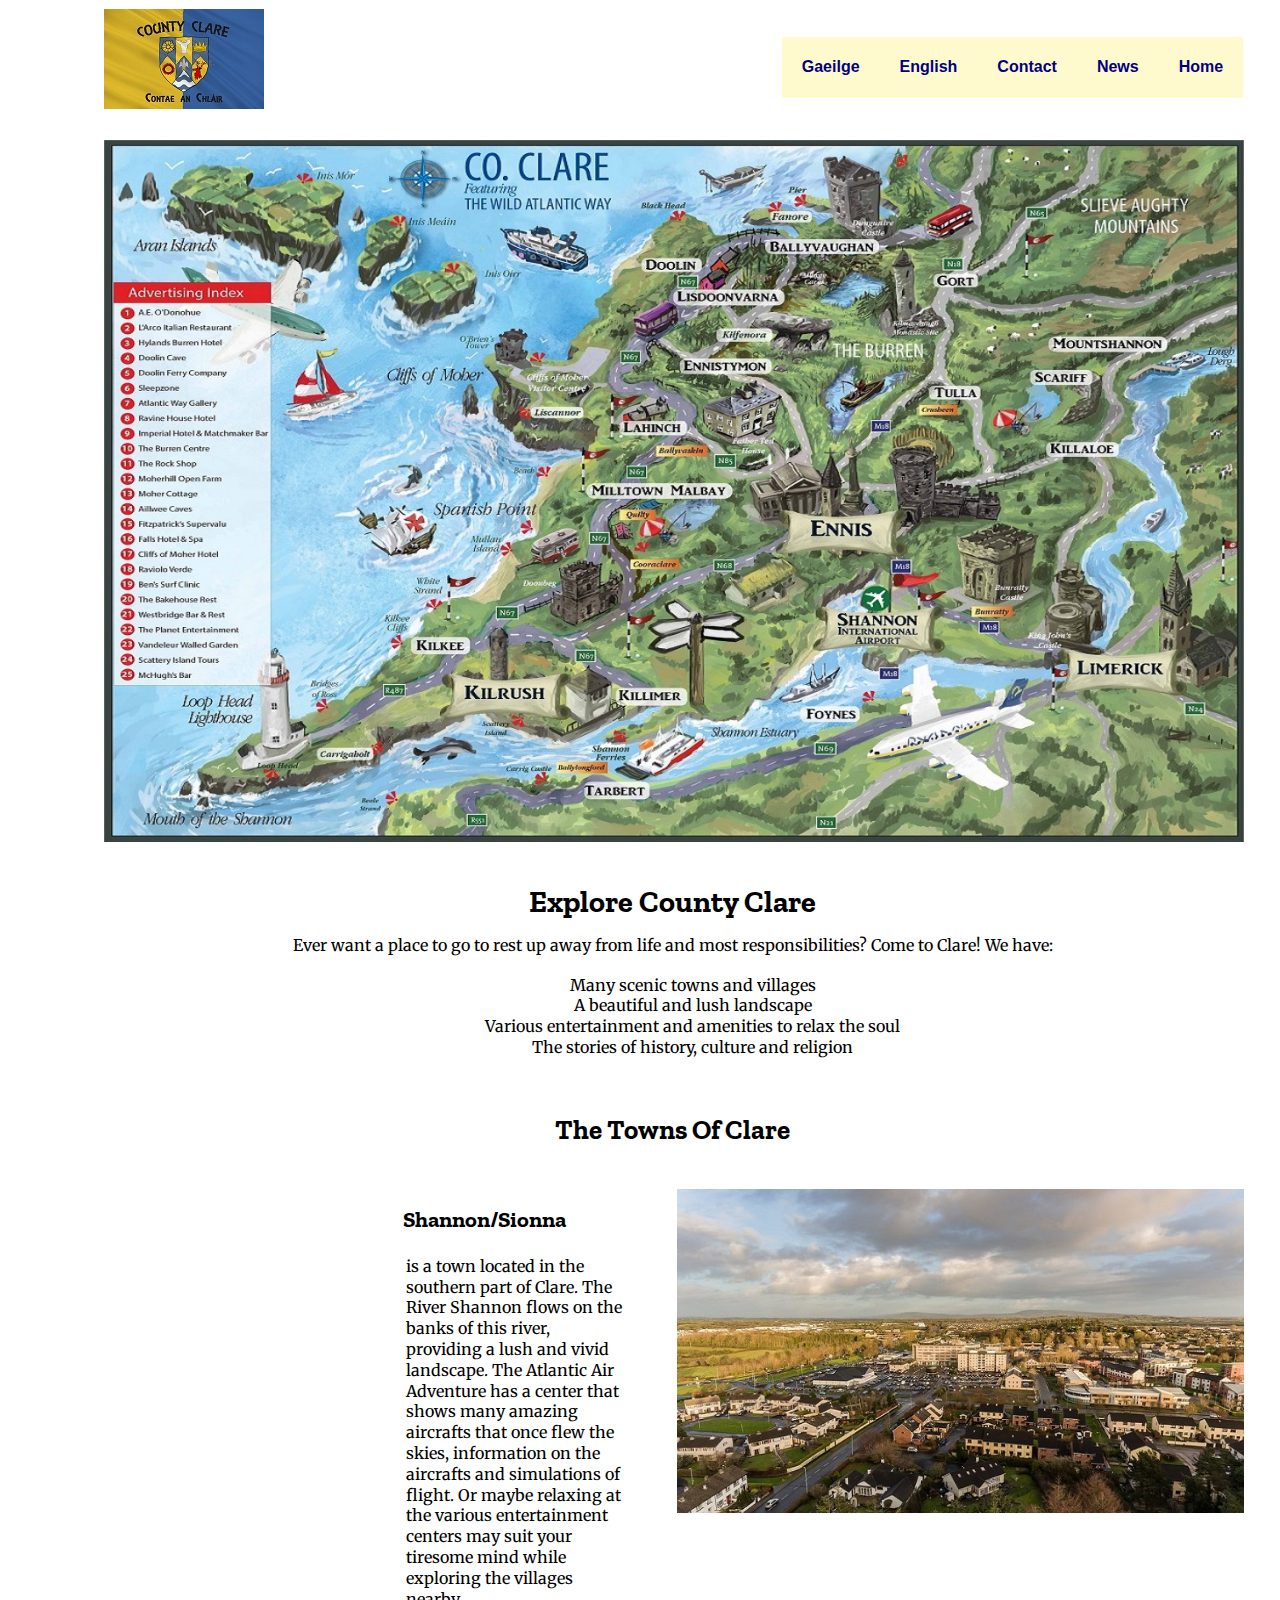
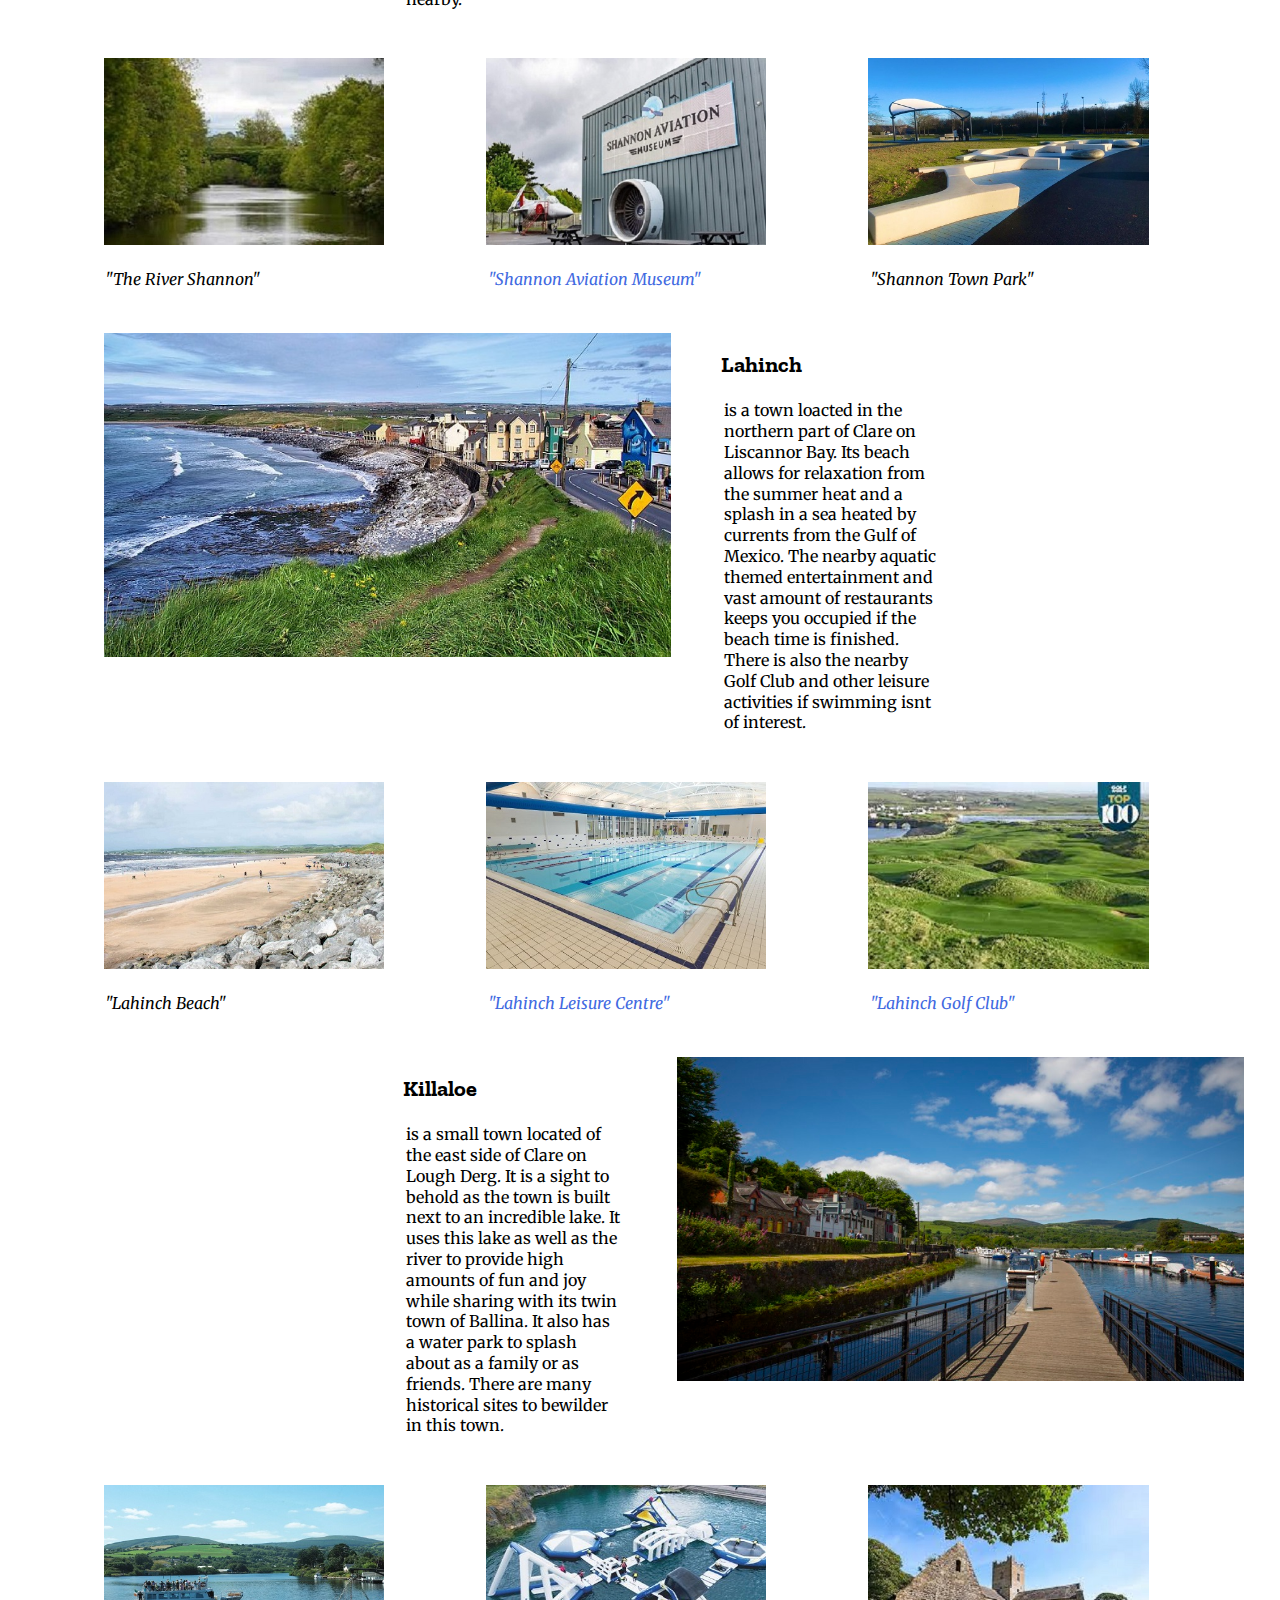
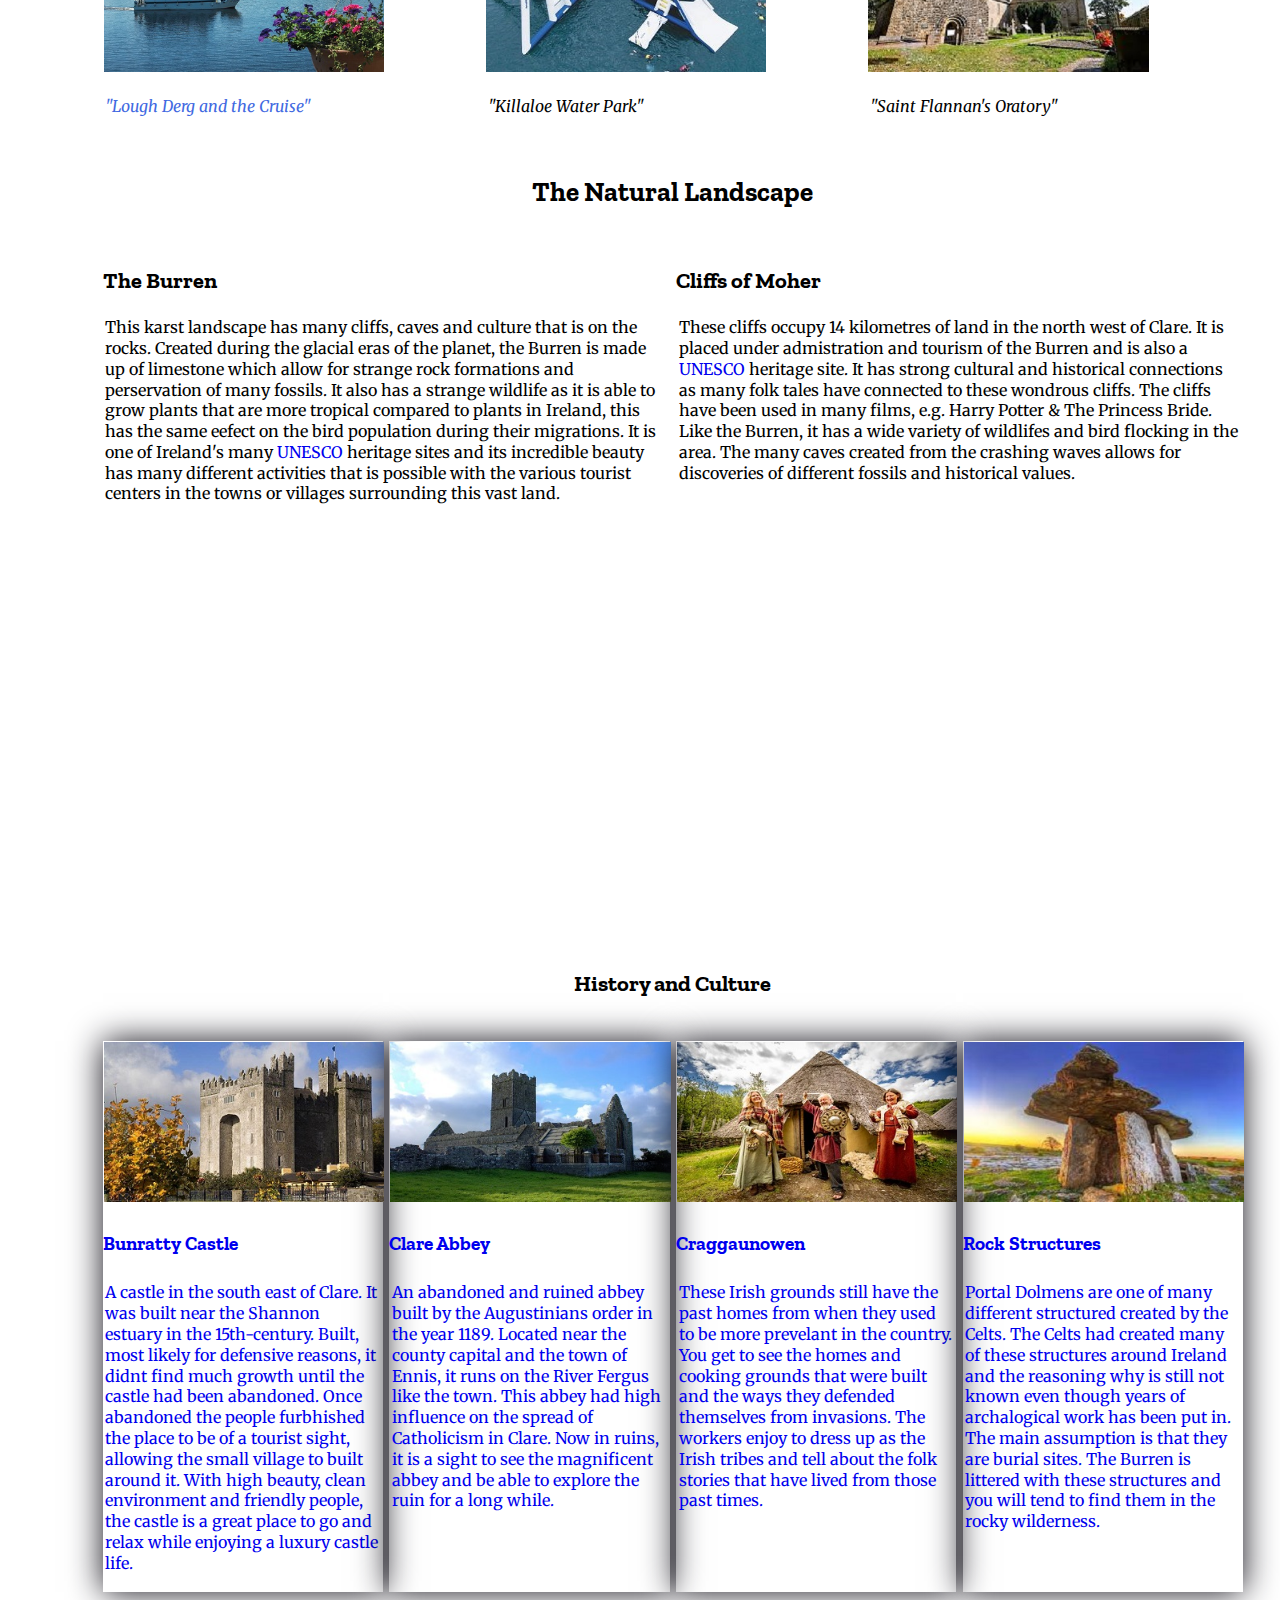
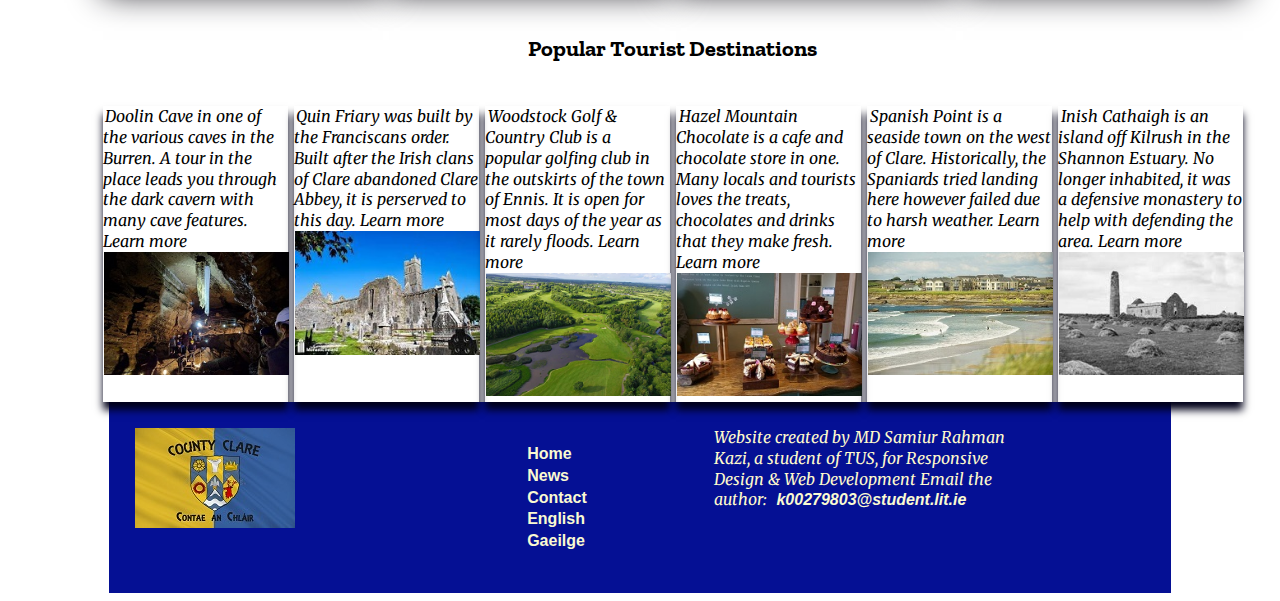
<file: index.html>
<!DOCTYPE html>
<html lang="en">

<head>
    
    <title> Explore County Clare </title>
    <meta charset="utf-8">
    <meta name="viewport" content="width=device-width, initial-scale=1">
    
    <link rel="icon" href="images/Clare_Flag.jpg">
    <link rel="stylesheet" href="css/style.css">
    <link rel="stylesheet" href="https://cdnjs.cloudflare.com/ajax/libs/font-awesome/4.7.0/css/font-awesome.min.css">
    <link rel="stylesheet" href="https://fonts.googleapis.com/css?family=Merriweather | Zilla Slab">
    
    <script>

    function myFunction() {
        var x = document.getElementById("myNavbar");
        if (x.className === "navbar") {
        x.className += " responsive";
        } else {
        x.className = "navbar";
        }
    }
        
    </script>
    
</head>

<body>
    
<div class="gridContain">
        
    <!--    Section 1 of Home Page  -->
        
    <div class="logo">
        <a href="https://www.clare.ie/"><img src="images/Clare_Flag.jpg" alt="Flag of Clare"></a>
    </div>
    
    <nav class="navbar" id="myNavbar">
        <a href="index.html">Home</a>
        <a href="#">News</a>
        <a href="contactUs.html">Contact</a>
        <a href="#">English</a>
        <a href="#"> Gaeilge</a>
        <a href="javascript:void(0);" class="icon" onclick="myFunction()">
            <i class="fa fa-bars"></i></a>
    </nav>
    
    <!--    Section 2 of Home Page  -->
    
    <div class="heroImg">
        <img src="images/Clare_Hero_Image.jpg" alt="Clare And Her Towns">
    </div>
        
    <!--    Section 3 of Home Page  -->
      
    <div class="begin">
    <h1> Explore County Clare </h1>
        <p>Ever want a place to go to rest up away from life and most responsibilities? Come to Clare! We have: </p>
        <ul>
            <li> Many scenic towns and villages </li>
            <li> A beautiful and lush landscape </li>
            <li> Various entertainment and amenities to relax the soul </li>
            <li> The stories of history, culture and religion </li>
        </ul>
    </div>
        
    <!--    Town Section of Home Page  -->
        
    <div class="header">
        <h2> The Towns Of Clare </h2>
    </div>
    
    <!--    Section 4 Line 1 of Home Page  -->
        
    <div class="town1">
        <h3> Shannon/Sionna </h3>
        <p> is a town located in the southern part of Clare. The River Shannon flows on the banks of this river, providing a lush and vivid landscape. The Atlantic Air Adventure has a center that shows many amazing aircrafts that once flew the skies, information on the aircrafts and simulations of flight. Or maybe relaxing at the various entertainment centers may suit your tiresome mind while exploring the villages nearby. </p>
    </div>
    
    <div class="town1Img">
        <img src="images/Shannon.jpg" alt="Bird's eye view of Shannon">
    </div>
    
    <!--    Section 4 Line 2 of Home Page  -->
        
    <div class="image1">
        <img src="images/River_Shannon.jpg" alt="A river with trees on its banks">
        
        <p>"The River Shannon"</p>
    </div>
        
    <div class="image2">
        <img src="images/Atlantic_Aviation.jpg" alt="Museum for Aircraft with a Plane">
        
        <p><a href="https://shannonaviationmuseum.com/">"Shannon Aviation Museum"</a></p>
    </div>
        
    <div class="image3">
        <img src="images/Shannon_Park.jpg" alt="A white canopy with metal seats in a town park">
        
        <p>"Shannon Town Park"</p>
    </div>
        
    <!--    Section 5 Line 1 of Homme Page  -->
        
    <div class="town2Img">
        <img src="images/lahinch.jpg" alt="A town harbouring its beach and the sea">
    </div>
    
    <div class="town2">
        <h3> Lahinch </h3>
        <p> is a town loacted in the northern part of Clare on Liscannor Bay. Its beach allows for relaxation from the summer heat and a splash in a sea heated by currents from the Gulf of Mexico. The nearby aquatic themed entertainment and vast amount of restaurants keeps you occupied if the beach time is finished. There is also the nearby Golf Club and other leisure activities if swimming isnt of interest.</p>
    </div>
    
    <!--    Section 5 Line 2 of Home Page   -->
        
    <div class="image1">
        <img src="images/Lahinch_Beach.jpg" alt="A beach and sea with people on it">
        
        <p>"Lahinch Beach"</p>
    </div>
        
    <div class="image2">
        <img src="images/Lahinch_Leisure_Centre.jpg" alt="An empty swimming pool">
        
        <p><a href="https://www.lahinchleisurecentre.ie/">"Lahinch Leisure Centre"</a></p>
    </div>
        
    <div class="image3">
        <img src="images/Golf_Club_L.jpg" alt="Green hills and fields, used for golfing">
        
        <p><a href="https://lahinchgolf.com/">"Lahinch Golf Club"</a></p>
    </div>
        
    <!--    Section 6 Line 1 of Home Page   -->
        
    <div class="town1">
        <h3> Killaloe </h3> 
        <p> is a small town located of the east side of Clare on Lough Derg. It is a sight to behold as the town is built next to an incredible lake. It uses this lake as well as the river to provide high amounts of fun and joy while sharing with its twin town of Ballina. It also has a water park to splash about as a family or as friends. There are many historical sites to bewilder in this town.</p>
    </div>
        
    <div class="town1Img">
        <img src="images/Killaloe.jpg" alt="Town of Killaloe and Lough Derg">
    </div>
        
    <!--    Section 6 Line 2 of Home Page   -->
    
    <div class="image1">
        <img src="images/River_Cruise.jpg" alt="People on a boat on Lough Derg">
        
        <p><a href="https://www.killaloerivercruises.com/">"Lough Derg and the Cruise"</a></p>
    </div>
        
    <div class="image2">
        <img src="images/Aqua_Park.jpg" alt="Water Park, many floating platforms">
        
        <p>"Killaloe Water Park"</p>
    </div>
        
    <div class="image3">
        <img src="images/Oratory.jpg" alt="An Oratory/Church in Killaloe">
        
        <p>"Saint Flannan's Oratory"</p>
    </div>
        
    <!--    Burren Section, Section 7 of Home Page     -->
    
    <div class="header">
        <h2> The Natural Landscape </h2>
    </div>
    
    <div class="burren">
        <h3> The Burren </h3>
        <p> This karst landscape has many cliffs, caves and culture that is on the rocks. Created during the glacial eras of the planet, the Burren is made up of limestone which allow for strange rock formations and perservation of many fossils. It also has a strange wildlife as it is able to grow plants that are more tropical compared to plants in Ireland, this has the same eefect on the bird population during their migrations. It is one of Ireland's many <a href="https://whc.unesco.org/en/statesparties/ie">UNESCO</a> heritage sites and its incredible beauty has many different activities that is possible with the various tourist centers in the towns or villages surrounding this vast land.</p>
        
        <iframe width="550" height="400" src="https://www.youtube.com/embed/CcqokbOciEA" title="YouTube video player" frameborder="0" allow="accelerometer; autoplay; clipboard-write; encrypted-media; gyroscope; picture-in-picture; web-share" allowfullscreen></iframe>
    </div>
        
    <div class="cliffs">
        <h3> Cliffs of Moher </h3>
        <p> These cliffs occupy 14 kilometres of land in the north west of Clare. It is placed under admistration and tourism of the Burren and is also a <a href="https://whc.unesco.org/en/statesparties/ie">UNESCO</a> heritage site. It has strong cultural and historical connections as many folk tales have connected to these wondrous cliffs. The cliffs have been used in many films, e.g. Harry Potter & The Princess Bride. Like the Burren, it has a wide variety of wildlifes and bird flocking in the area. The many caves created from the crashing waves allows for discoveries of different fossils and historical values.</p>
        
        <iframe width="550" height="400" src="https://www.youtube.com/embed/aZm2Y2jQ0Og" title="YouTube video player" frameborder="0" allow="accelerometer; autoplay; clipboard-write; encrypted-media; gyroscope; picture-in-picture; web-share" allowfullscreen></iframe>
    </div>
        
    <!--    Culture and History Section, Section 8 of Home Page    -->
    
    <div class="header">
        <h3> History and Culture </h3>
    </div>
        
    <div class="castle">
        <a href="https://www.bunrattycastle.ie/">
        <img src="images/Bunratty_Castle.jpg" alt="A stone castle">
            
        <h4> Bunratty Castle </h4>
        <p> A castle in the south east of Clare. It was built near the Shannon estuary in the 15th-century. Built, most likely for defensive reasons, it didnt find much growth until the castle had been abandoned. Once abandoned the people furbhished the place to be of a tourist sight, allowing the small village to built around it. With high beauty, clean environment and friendly people, the castle is a great place to go and relax while enjoying a luxury castle life.</p>
        </a>
    </div>
        
    <div class="abbey">
        <a href="http://monastic.ie/history/clare-augustinian-abbey/">
        <img src="images/Clare_Abbey.jpg" alt="An abbey on a low green hill">
        
        <h4> Clare Abbey </h4>
        <p> An abandoned and ruined abbey built by the Augustinians order in the year 1189. Located near the county capital and the town of Ennis, it runs on the River Fergus like the town. This abbey had high influence on the spread of Catholicism in Clare. Now in ruins, it is a sight to see the magnificent abbey and be able to explore the ruin for a long while. </p>
        </a>
    </div>
        
    <div class="celts">
        <a href="https://www.craggaunowen.ie/">
        <img src="images/Craggaunowen.jpg" alt="3 people in Celtic attire standing outside a strawhut">
        
        <h4> Craggaunowen </h4>
        <p> These Irish grounds still have the past homes from when they used to be more prevelant in the country. You get to see the homes and cooking grounds that were built and the ways they defended themselves from invasions. The workers enjoy to dress up as the Irish tribes and tell about the folk stories that have lived from those past times.</p>
        </a>
    </div>    
        
    <div class="celtrock">
        <a href="http://www.carrowkeel.com/">
        <img src="images/Dolmen.jpg" alt="4 rocks tilted to hold a rock slab on top of it">
        
        <h4> Rock Structures </h4>
        <p> Portal Dolmens are one of many different structured created by the Celts. The Celts had created many of these structures around Ireland and the reasoning why is still not known even though years of archalogical work has been put in. The main assumption is that they are burial sites. The Burren is littered with these structures and you will tend to find them in the rocky wilderness. </p>
        </a>
    </div>    
        
    <!--    Various Other Things Section, Section 9 of Home Page   -->
    
    <div class="header">
        <h3> Popular Tourist Destinations </h3>
    </div>
        
    <div class="vari">
        <p> Doolin Cave in one of the various caves in the Burren. A tour in the place leads you through the dark cavern with many cave features. Learn more</p>
        <a href="https://doolincave.ie/"><img src="images/Doolin_Cave.jpg" alt="People coming down metal stairs into a cave"></a>
    </div>   
        
    <div class="vari">
        <p> Quin Friary was built by the Franciscans order. Built after the Irish clans of Clare abandoned Clare Abbey, it is perserved to this day. Learn more</p>
        <a href="http://monastic.ie/history/quin-franciscan-friary/"><img src="images/Friary.jpg" alt="Quin Friary and its cemetery"></a>
    </div>
        
    <div class="vari">
        <p>Woodstock Golf & Country Club is a popular golfing club in the outskirts of the town of Ennis. It is open for most days of the year as it rarely floods. Learn more</p>
        <a href="https://woodstockgolfclub.com/"><img src="images/Golf_Club.png" alt="Golf course with a lake and trees on the edges"></a>
    </div> 
    
    <div class="vari">
        <p>Hazel Mountain Chocolate is a cafe and chocolate store in one. Many locals and tourists loves the treats, chocolates and drinks that they make fresh. Learn more</p>
        <a href="https://www.hazelmountainchocolate.com/"><img src="images/Hazel_Mountain_Chocolate.jpg" alt="Treats in a cafe"></a>
    </div> 
        
    <div class="vari">
        <p> Spanish Point is a seaside town on the west of Clare. Historically, the Spaniards tried landing here however failed due to harsh weather. Learn more</p>
        <a href="https://www.clare.ie/place/spanish-point/"><img src="images/Spanish_Point.jpg" alt="A town overlooking the beach and sea"></a>
    </div> 
        
    <div class="vari">
        <p>Inish Cathaigh is an island off Kilrush in the Shannon Estuary. No longer inhabited, it was a defensive monastery to help with defending the area. Learn more</p>
        <a href="https://www.logainm.ie/en/7214"><img src="images/Inis_Cathaigh.jpg" alt="Monastery walled off with a round house"></a>
    </div> 
    
</div>
    
    <!--    Footer Section, Section 10 of Home Page -->
    
<footer class="fc"> 

            
    <div id="ft1">
				
	   <a href="https://www.clare.ie/"><img src="images/Clare_Flag.jpg" alt="Flag of Clare"></a>
            	
    </div>

    <div id="ft2">
	   <ul>
           <li><a href="index.html">Home</a></li>
           <li><a href="#">News</a></li>
           <li><a href="contactUs.html">Contact</a></li>
           <li><a href="#">English</a></li>
           <li><a href="#"> Gaeilge</a></li>
	   </ul>
    </div>
    
    <div id="ft3">
	   <address>Website created by MD Samiur Rahman Kazi, a student of TUS, for Responsive Design & Web Development
                Email the author:<a href="mailto:k00279803@student.lit.ie"> k00279803@student.lit.ie</a></address>
    </div>
		
</footer>
    
    
</body>
</html>
</file>
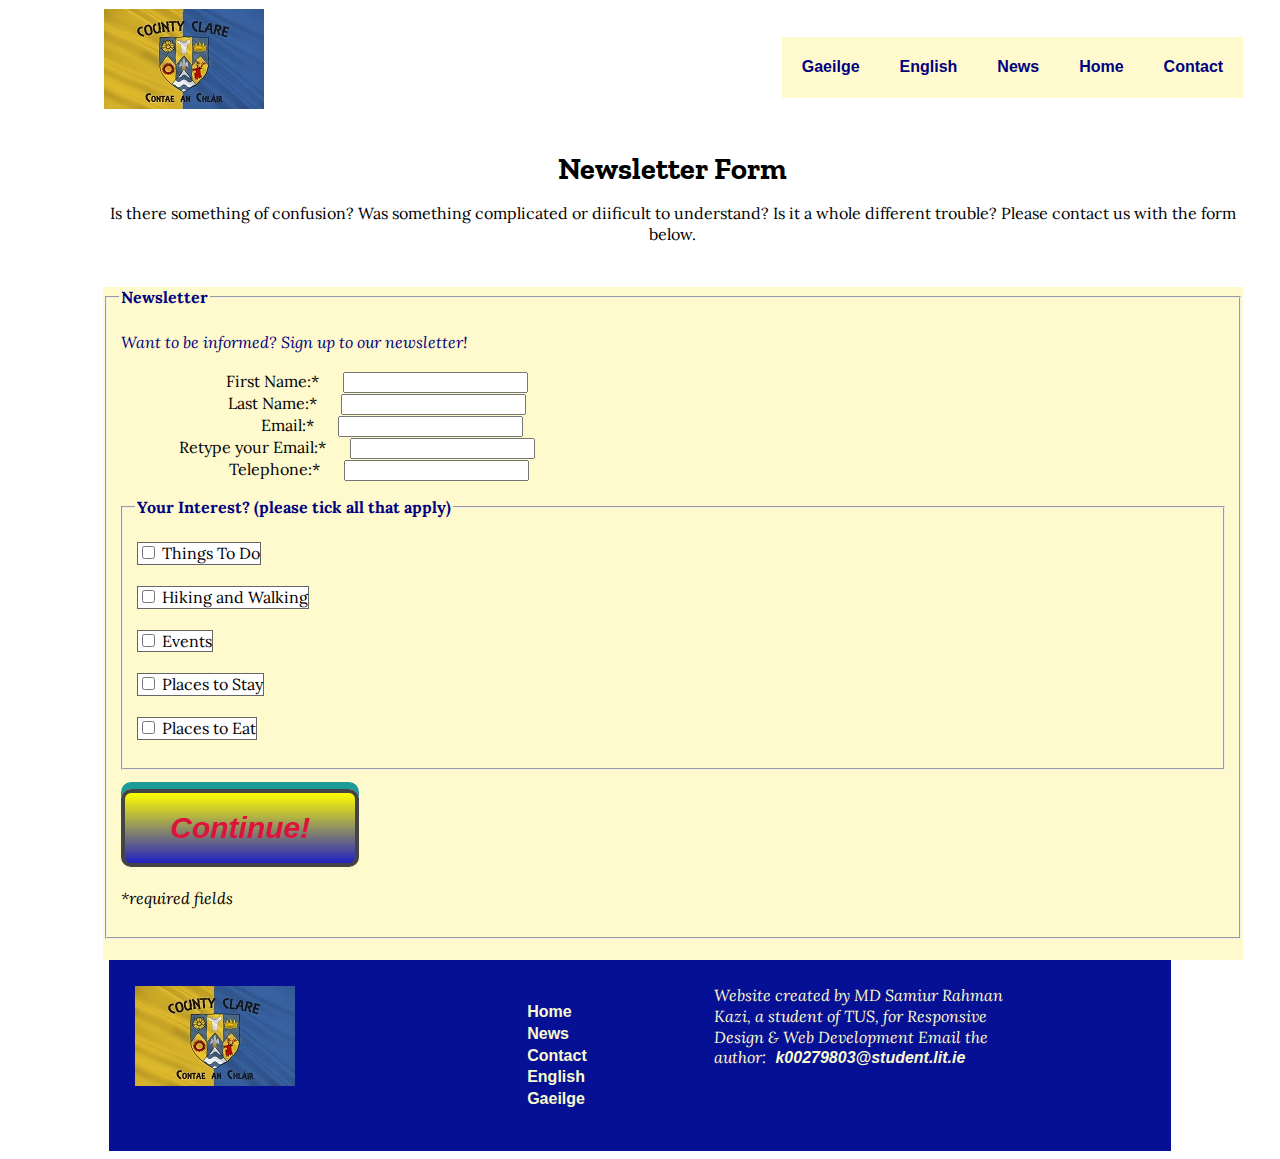
<file: contactUs.html>
<!DOCTYPE html>
<html lang="en">

<head>
    
    <title> Contact Us - Clare </title>
    <meta charset="UTF-8">
    <meta name="viewport" content="width=device-width, initial-scale=1">
    
    <link rel="stylesheet" href="css/style.css">
    <link rel="icon" href="images/Clare_Flag.jpg">
    <link rel="stylesheet" href="https://fonts.googleapis.com/css?family=Lora | Zilla Slab">
    
    <script>
    
    function myFunction() {
        var x = document.getElementById("myNavbar");
        if (x.className === "navbar") {
        x.className += " responsive";
        } else {
        x.className = "navbar";
        }
    }
    
    </script>
    
</head>

<body>
        
<div class="gridContain">
    
    <!--    Introduction Section of Contact Us Page -->
    
    <div class="logo">
        <a href="https://www.clare.ie/"><img src="images/Clare_Flag.jpg" alt="Flag of Clare"></a>
    </div>
    
    <nav class="navbar" id="myNavbar">
        <a href="contactUs.html">Contact</a>
        <a href="index.html">Home</a>
        <a href="#">News</a>
        <a href="#">English</a>
        <a href="#"> Gaeilge</a>
        <a href="javascript:void(0);" class="icon" onclick="myFunction()">
            <i class="fa fa-bars"></i></a>
    </nav>
    
    <div class="begin">
        <h1> Newsletter Form</h1>
        <p> Is there something of confusion? Was something complicated or diificult to understand? Is it a whole different trouble? Please contact us with the form below. </p>
    </div>
        
    <!--    Form Section of Contact Us Page -->
    
    <div class="form">
        
    <form action="http://litstudentprojects.net/rdwd-newsletter-response.php" method="post">
        
        <fieldset>
            
            <legend>Newsletter</legend>
            
            <p id="formp">Want to be informed? Sign up to our newsletter!</p>
            
            <ul>
                <li><label class="col1" for="first_name">First Name:* </label><input type="text" name="first_name" id="first_name"></li>
                <li><label class="col2" for="last_name">Last Name:* </label><input type="text" name="last_name" id="last_name"></li>
                <li><label class="col3" for="email1">Email:* </label><input type="email" name="email1" id="email1"></li>
                <li><label class="col4" for="email2">Retype your Email:* </label><input type="email" name="email2" id="email2"></li>
                <li><label class="col5" for="phone"> Telephone:* </label><input type="text" name="phone" id="phone"></li>
            </ul>
                
                <fieldset id="check"><legend>Your Interest? (please tick all that apply) </legend>
                <p> 
                <label id="label"> <input type="checkbox" name="interest[]" value="todo"> Things To Do </label>
                </p>
                <p>
                <label id="label"> <input type="checkbox" name="interest[]"  value="hiking"> Hiking and Walking </label>
                </p>
                <p>
                <label id="label"> <input type="checkbox" name="interest[]"  value="events"> Events </label>
                </p>
                <p>
                <label id="label"> <input type="checkbox" name="interest[]"  value="accomodation"> Places to Stay </label>
                </p>
                <p>
                <label id="label"> <input type="checkbox" name="interest[]"  value="dining"> Places to Eat </label>
                </p>
                </fieldset>
            
            <p><input type="submit" value="Continue!" id="submit"></p>
            
            <p><i>*required fields</i></p>
            
        </fieldset>
    
        <br>
        
        <input type="hidden" name="tourism" value="Explore County Clare">
        
    </form>   
        
    </div>

</div>    
    
    <!--    Footer Section of Contact Us Page -->
    
<footer class="fc"> 

            
    <div id="ft1">
				
	   <a href="https://www.clare.ie/"><img src="images/Clare_Flag.jpg" alt="Flag of Clare"></a>
            	
    </div>

    <div id="ft2">
	   <ul>
           <li><a href="index.html">Home</a></li>
           <li><a href="#">News</a></li>
           <li><a href="contactUs.html">Contact</a></li>
           <li><a href="#">English</a></li>
           <li><a href="#"> Gaeilge</a></li>
	   </ul>
    </div>
    
    <div id="ft3">
	   <address>Website created by MD Samiur Rahman Kazi, a student of TUS, for Responsive Design & Web Development
                Email the author:<a href="mailto:k00279803@student.lit.ie"> k00279803@student.lit.ie</a></address>
    </div>
		
</footer>
    
</body>
    
</html>
</file>
<file: css/style.css>
/*  Start of Base Styles and Mobile Styles    */

/*this is an example of tag selector*/
body {font-family: "Merriweather", "Lora", "Calibri";
    line-height: 1.3em;}

/*this is an example of group selector*/
h1, h2, h3, h4 {font-family: "Zilla Slab", "Times New Roman", sans-serif;}

/*this is an example of compound selctor*/
body li {list-style: none;}

img {max-width: 100%;}

iframe {max-width: 100%;}

p {padding: 2.5px;}

/*this is an example of class selector*/
.gridContain {max-width: 85%;
                margin: auto;
                display: grid;
                grid-template-columns: 100%;}

/*this is an example of class selector*/
.fc {display: grid;
    grid-template-columns: 100%;}

a {text-decoration: none;}

.navbar .icon {display: none;}

.navbar {overflow: hidden;}

/*this is an example of compound selectors*/
.navbar a {display: inline-block;
        color:navy;
        background-color: lemonchiffon;
        font-weight: bold;
        text-align: center;
        padding: 20px;
        margin-top: 1.8em;
        margin-bottom: 0.8em;
        float: right;
        text-decoration: none;
        font-family: "Verdana", sans-serif;}

.navbar a:hover {background-color: royalblue; 
                color:lightgoldenrodyellow;}

.navbar .icon {display: none;}

/*this is an example of margin*/
.town1 {margin-left: 5%;
        margin-right: 16%;
        text-align: left;} 
    
.town2 {margin-left: 16%;
        margin-right: 5%;
        text-align: left;}

.vari {border: 5px round #1338BE;
    box-shadow: 0 0.5em 0.5em #000019;}

.castle, .abbey, .celts, .celtrock {box-shadow: 0 0 2em #121019}

.vari p {font-style: italic;}

/*this is an example of group selector*/
/*Also an example of padding*/
.image1, .image2, .image3 {padding-top: 5px;}

.image1 p, .image2 p, .image3 p {font-style: italic;}

.image1 p a, .image2 p a, .image3 p a {color: royalblue;}

address {max-width: 100%;}

.gridContain a:hover {color: royalblue;
        background-color: blanchedalmond;}

a:visited {color: coral;}

/*Below are examples of tag selectors*/
h1 {font-size: 1.9em;}

h2 {font-size: 1.7em;}

h3 {font-size: 1.4em;}

h4 {font-size: 1.2em;}

/*this is an example of padding*/
footer {padding: 25px;}
        
.fc {background-color: #051094;
    color: lemonchiffon;}

#ft2 a, #ft3 a {color: #FAFAD2;
                font-weight: bold;
                text-align: center;
                padding: 5px;
                font-family: "Verdana", sans-serif;}

img {padding: 1px;}

form {background-color: lemonchiffon;
    border: round 5px gold;}

#formp {font-style: italic;
        color: navy;}

#submit {text-align: center;}

legend {font-weight: bold;
        color: navy;}

/*there is an example of border*/
#submit {color: crimson;
        background:    #ffff00;
        background:    linear-gradient(#ffff00, #2121c2);
        border:        4px solid #444444;
        border-radius: 10px;
        box-shadow:    0 -7px #1c9b99;
        padding:       20px 45px;
        display:       inline-block;
        font:          italic bold 30px/1 "Calibri", sans-serif;
        text-align:    center;}

/*there is an example of border*/
#label {background-color: #fff;
        border: 1px solid #666;
        color: #000;
        text-align: center;
        display: inline-block;
        cursor: pointer;}

.col4 {text-align: center;
        padding: 20px;}

.col3 {text-align: center;
        padding-left: 102px;
        padding-right: 20px;}

.col1 {text-align: center;
        padding-left: 67px;
        padding-right: 20px;}

.col2 {text-align: center;
        padding-left: 69px;
        padding-right: 20px;}

.col5 {text-align: center;
        padding-left: 70px;
        padding-right: 20px;}

@media screen and (max-width: 600px) {
.navbar a:not(:first-child) {display: none;}
.navbar a.icon {float: right;
                display: block;}
}

@media screen and (max-width: 600px) {
.navbar.responsive {position: relative;}
    
.navbar.responsive a.icon {position: absolute;
                            right: 0;
                            top: 0;}
    
.navbar.responsive a {float: none;
                    display: block;
                    text-align: left;}
}

/*  Start of Tablet Styles  */

@media screen and (min-width: 662px) {
    
    .gridContain {grid-template-columns: repeat(9, 11%);
                    grid-column-gap: 0.4em;
                    grid-row-gap:1.5em;}
    
    .navbar .icon {display: none;}
    
    .vari p {display: inline;}
    
    .logo {grid-column: 1/3;}
    
    .navbar {grid-column: 5/10;}
    
    .heroImg {grid-column: 1/10;}
    
    .begin {grid-column: 1/10;
            text-align: center;}
    
    .header {grid-column: 1/10;
            text-align: center;}
    
    .town1 {grid-column: 1/4;}
    
    .town1Img {grid-column: 5/10;}
    
    .image1 {grid-column: 1/5;}
    
    .image2 {grid-column: 6/10;}
    
    .image3 {grid-column: 3/8;}
    
    .town2Img {grid-column: 1/6;}
    
    .town2 {grid-column: 7/10;}
    
    .burren {grid-column: 1/5;}
    
    .cliffs {grid-column: 6/10;}
    
    .castle {grid-column: 1/5;}
    
    .abbey {grid-column: 6/10;}
    
    .celts {grid-column: 1/5;}
    
    .celtrock {grid-column: 6/10;}
    
    .vari {grid-column: span 4;}
    
    /*Use of margin*/
    .fc {grid-template-columns: repeat(9, 11%);
        grid-column-gap: 2em;
        max-width: 80%;
        margin: auto;}
    
    #ft1 {grid-column: 1/3;}
    
    #ft2 {grid-column: 3/5;}
    
    #ft3 {grid-column: 5/8;}
    
    .form {grid-column: 1/10;}
}

/*  Start of Desktop Styles */

@media screen and (min-width: 992px) {
    
    .gridContain {grid-template-columns: repeat(12, 8.3%);
                    grid-column-gap: 0.4em;
                    grid-row-gap:1.5em;}
    
    .navbar .icon {display: none;}
    
    .vari p {display: inline;}
    
    .logo {grid-column: 1/5;}
    
    .navbar {grid-column: 6/13;}
    
    .heroImg {grid-column: 1/13;}
    
    .begin {grid-column: 1/13;
            text-align: center;}
    
    .header {grid-column: 1/13;
            text-align: center;}
    
    .town1 {grid-column: 4/7;}
    
    .town1Img {grid-column: 7/13;}
    
    .image1 {grid-column: 1/4;}
    
    .image2 {grid-column: 5/8;}
    
    .image3 {grid-column: 9/12;}
    
    .town2Img {grid-column: 1/7;}
    
    .town2 {grid-column: 7/10;}
    
    .burren {grid-column: 1/7;}
    
    .cliffs {grid-column: 7/13;}
    
    .castle {grid-column: 1/4;}
    
    .abbey {grid-column: 4/7;}
    
    .celts {grid-column: 7/10;}
    
    .celtrock {grid-column: 10/13;}
    
    .vari {grid-column: span 2;}
    
    /*Use of margin*/
    .fc {grid-template-columns: repeat(12, 8.3%);
        grid-column-gap: 2em;
        max-width: 80%;
        margin: auto;}
    
    #ft1 {grid-column: 1/4;}
    
    #ft2 {grid-column: 4/6;}
    
    #ft3 {grid-column: 6/9;}
    
    .form {grid-column: 1/13;}
}
</file>
